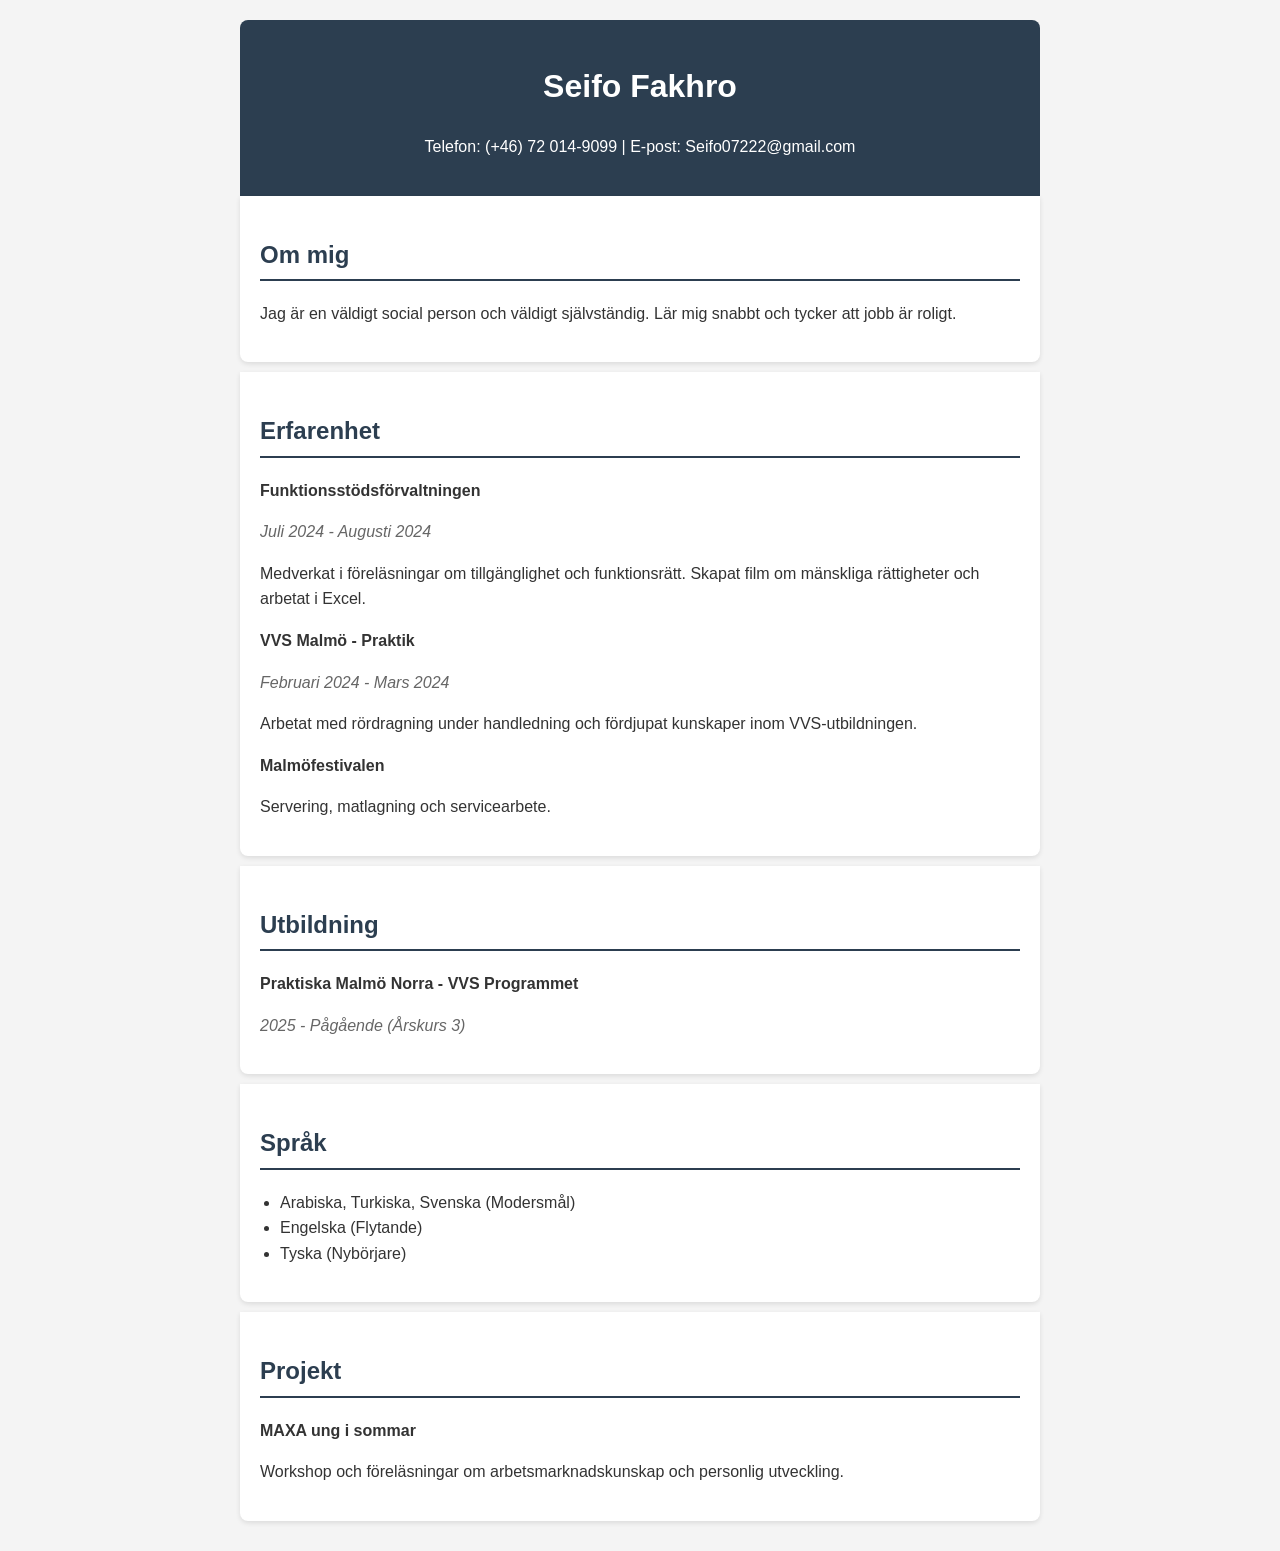
<file: cv.html>
<!DOCTYPE html>
<html lang="sv">
<head>
    <meta charset="UTF-8">
    <meta name="viewport" content="width=device-width, initial-scale=1.0">
    <title>Seifo Fakhro - CV</title>
    <style>
        body {
            font-family: Arial, sans-serif;
            line-height: 1.6;
            color: #333;
            max-width: 800px;
            margin: 0 auto;
            padding: 20px;
            background-color: #f4f4f4;
        }
        header {
            background: #2c3e50;
            color: #fff;
            padding: 20px;
            text-align: center;
            border-radius: 8px 8px 0 0;
        }
        section {
            background: #fff;
            padding: 20px;
            margin-bottom: 10px;
            border-radius: 0 0 8px 8px;
            box-shadow: 0 2px 5px rgba(0,0,0,0.1);
        }
        h2 {
            border-bottom: 2px solid #2c3e50;
            padding-bottom: 5px;
            color: #2c3e50;
        }
        .job-title { font-weight: bold; }
        .date { font-style: italic; color: #666; }
        ul { padding-left: 20px; }
    </style>
</head>
<body>

<header>
    <h1>Seifo Fakhro</h1> <p>Telefon: (+46) 72 014-9099 | E-post: Seifo07222@gmail.com</p> </header>

<section>
    <h2>Om mig</h2> <p>Jag är en väldigt social person och väldigt självständig. Lär mig snabbt och tycker att jobb är roligt.</p> </section>

<section>
    <h2>Erfarenhet</h2> <div>
        <p class="job-title">Funktionsstödsförvaltningen</p> <p class="date">Juli 2024 - Augusti 2024</p> <p>Medverkat i föreläsningar om tillgänglighet och funktionsrätt. Skapat film om mänskliga rättigheter och arbetat i Excel.</p> </div>

    <div>
        <p class="job-title">VVS Malmö - Praktik</p> <p class="date">Februari 2024 - Mars 2024</p> <p>Arbetat med rördragning under handledning och fördjupat kunskaper inom VVS-utbildningen.</p> </div>

    <div>
        <p class="job-title">Malmöfestivalen</p>
        <p>Servering, matlagning och servicearbete.</p> </div>
</section>

<section>
    <h2>Utbildning</h2> <p class="job-title">Praktiska Malmö Norra - VVS Programmet</p> <p class="date">2025 - Pågående (Årskurs 3)</p> </section>

<section>
    <h2>Språk</h2> <ul>
        <li>Arabiska, Turkiska, Svenska (Modersmål)</li> <li>Engelska (Flytande)</li> <li>Tyska (Nybörjare)</li> </ul>
</section>

<section>
    <h2>Projekt</h2> <p class="job-title">MAXA ung i sommar</p> <p>Workshop och föreläsningar om arbetsmarknadskunskap och personlig utveckling.</p> </section>

</body>
</html>
</file>
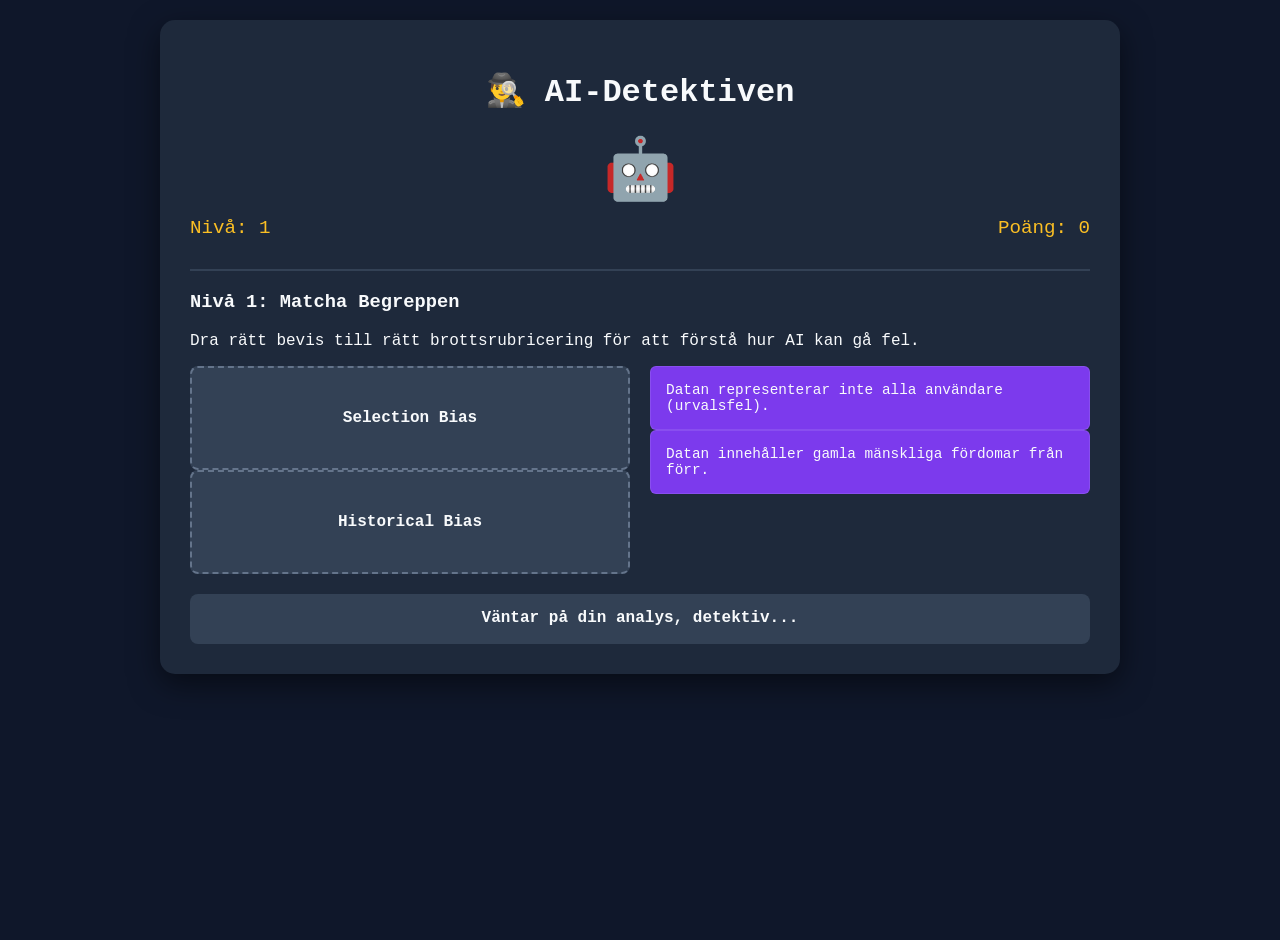
<file: games.html>
<!DOCTYPE html>
<html lang="sv">
<head>
    <meta charset="UTF-8">
    <meta name="viewport" content="width=device-width, initial-scale=1.0">
    <title>AI-Detektivkontoret</title>
    <style>
        :root {
            --bg: #0f172a;
            --card: #1e293b;
            --accent: #7c3aed;
            --success: #10b981;
            --error: #ef4444;
            --text: #f8fafc;
        }

        body {
            font-family: 'Courier New', Courier, monospace;
            background-color: var(--bg);
            color: var(--text);
            margin: 0;
            display: flex;
            flex-direction: column;
            align-items: center;
            min-height: 100vh;
            padding: 20px;
        }

        .game-container {
            max-width: 900px;
            width: 100%;
            background: var(--card);
            padding: 30px;
            border-radius: 15px;
            box-shadow: 0 10px 30px rgba(0,0,0,0.5);
        }

        .header {
            text-align: center;
            border-bottom: 2px solid #334155;
            margin-bottom: 20px;
            padding-bottom: 10px;
        }

        .robot-status {
            font-size: 60px;
            margin: 10px;
            transition: all 0.3s ease;
        }

        .stats {
            display: flex;
            justify-content: space-between;
            font-size: 1.2rem;
            color: #fbbf24;
            margin-bottom: 20px;
        }

        /* Nivå-hantering */
        .level { display: none; }
        .level.active { display: block; }

        /* Nivå 1: Drag and Drop */
        .match-grid {
            display: grid;
            grid-template-columns: 1fr 1fr;
            gap: 20px;
        }

        .drop-target {
            background: #334155;
            padding: 20px;
            border: 2px dashed #64748b;
            border-radius: 8px;
            min-height: 60px;
            display: flex;
            align-items: center;
            justify-content: center;
            font-weight: bold;
        }

        .drag-item {
            background: var(--accent);
            padding: 15px;
            border-radius: 6px;
            cursor: grab;
            font-size: 0.9rem;
            border: 1px solid rgba(255,255,255,0.1);
        }

        /* Nivå 2: Tabell */
        .data-table {
            width: 100%;
            border-collapse: collapse;
            margin-top: 20px;
            background: #0f172a;
        }

        .data-table th, .data-table td {
            padding: 12px;
            border: 1px solid #334155;
            text-align: left;
        }

        .data-table tr:hover {
            background: #1e293b;
            cursor: pointer;
        }

        .bias-row { background: rgba(239, 68, 68, 0.1); }
        .correct-row { background: rgba(16, 185, 129, 0.2) !important; }
        .wrong-click { background: rgba(239, 68, 68, 0.4) !important; }

        #feedback-box {
            margin-top: 20px;
            padding: 15px;
            border-radius: 8px;
            text-align: center;
            font-weight: bold;
            min-height: 20px;
            background: #334155;
        }

        .btn {
            background: var(--accent);
            color: white;
            border: none;
            padding: 10px 20px;
            border-radius: 5px;
            cursor: pointer;
            font-weight: bold;
            margin-top: 15px;
        }

        .btn:hover { opacity: 0.9; }
    </style>
</head>
<body>

    <div class="game-container">
        <div class="header">
            <h1>🕵️‍♂️ AI-Detektiven</h1>
            <div id="robot" class="robot-status">🤖</div>
            <div class="stats">
                <span>Nivå: <span id="current-level-text">1</span></span>
                <span>Poäng: <span id="score">0</span></span>
            </div>
        </div>

        <!-- NIVÅ 1 -->
        <div id="level-1" class="level active">
            <h3>Nivå 1: Matcha Begreppen</h3>
            <p>Dra rätt bevis till rätt brottsrubricering för att förstå hur AI kan gå fel.</p>
            <div class="match-grid">
                <div class="column">
                    <div class="drop-target" data-match="selection">Selection Bias</div>
                    <div class="drop-target" data-match="history">Historical Bias</div>
                </div>
                <div class="column">
                    <div class="drag-item" draggable="true" id="item-1" data-id="selection">Datan representerar inte alla användare (urvalsfel).</div>
                    <div class="drag-item" draggable="true" id="item-2" data-id="history">Datan innehåller gamla mänskliga fördomar från förr.</div>
                </div>
            </div>
        </div>

        <!-- NIVÅ 2 -->
        <div id="level-2" class="level">
            <h3>Nivå 2: Hitta Bias i Datasetet</h3>
            <p>Här är ansökningar till ett programmeringsjobb. Markera de rader där AI:n verkar ha gett avslag (❌) på ett orättvist sätt trots hög erfarenhet.</p>
            <table class="data-table">
                <thead>
                    <tr>
                        <th>Namn</th>
                        <th>Erfarenhet (År)</th>
                        <th>Kön</th>
                        <th>AI Beslut</th>
                    </tr>
                </thead>
                <tbody id="table-body">
                    <tr onclick="checkRow(this, true, 'Bias! Trots 10 års erfarenhet fick hon avslag. Algoritmen verkar missgynna kvinnor.')">
                        <td>Anna</td>
                        <td>10</td>
                        <td>Kvinna</td>
                        <td>❌ Avslag</td>
                    </tr>
                    <tr onclick="checkRow(this, false, 'Korrekt beslut. 1 års erfarenhet är ofta för lite för denna tjänst.')">
                        <td>Erik</td>
                        <td>1</td>
                        <td>Man</td>
                        <td>❌ Avslag</td>
                    </tr>
                    <tr onclick="checkRow(this, true, 'Bias! 8 års erfarenhet men avslag pga historisk data som favoriserar män.')">
                        <td>Maria</td>
                        <td>8</td>
                        <td>Kvinna</td>
                        <td>❌ Avslag</td>
                    </tr>
                    <tr onclick="checkRow(this, false, 'Rimligt. 12 års erfarenhet gav godkänt.')">
                        <td>Karl</td>
                        <td>12</td>
                        <td>Man</td>
                        <td>✅ Godkänd</td>
                    </tr>
                </tbody>
            </table>
        </div>

        <div id="feedback-box">Väntar på din analys, detektiv...</div>
        <button id="next-btn" class="btn" style="display: none;" onclick="goToLevel2()">Gå till Nivå 2</button>
    </div>

    <script>
        let score = 0;
        let foundBias = 0;
        const robot = document.getElementById('robot');
        const feedback = document.getElementById('feedback-box');
        const scoreEl = document.getElementById('score');

        // NIVÅ 1 LOGIK
        document.querySelectorAll('.drag-item').forEach(item => {
            item.addEventListener('dragstart', (e) => {
                e.dataTransfer.setData('text', e.target.id);
            });
        });

        document.querySelectorAll('.drop-target').forEach(target => {
            target.addEventListener('dragover', (e) => e.preventDefault());
            target.addEventListener('drop', (e) => {
                e.preventDefault();
                const id = e.dataTransfer.getData('text');
                const el = document.getElementById(id);
                if (target.getAttribute('data-match') === el.getAttribute('data-id')) {
                    updateScore(10, "Rätt! Bra jobbat.");
                    target.innerHTML = "✅ " + el.innerText;
                    target.style.borderColor = "var(--success)";
                    el.style.display = "none";
                    checkLevel1Win();
                } else {
                    updateStatus("wrong", "Nej! Selection Bias handlar om urval, inte etiketter.");
                }
            });
        });

        function checkLevel1Win() {
            const remaining = document.querySelectorAll('.drag-item[style*="display: none"]').length;
            if (remaining === 2) {
                document.getElementById('next-btn').style.display = "block";
                updateStatus("happy", "Nivå 1 avklarad! Redo för fältarbete?");
            }
        }

        // NIVÅ 2 LOGIK
        function checkRow(row, isBias, msg) {
            if (row.classList.contains('correct-row')) return;

            if (isBias) {
                row.classList.add('correct-row');
                updateScore(10, msg);
                foundBias++;
                updateStatus("happy", "Snyggt! Du hittade bias.");
                if (foundBias === 2) {
                    updateStatus("happy", "Alla dolda fel hittade! Du är en sann AI-detektiv.");
                }
            } else {
                row.classList.add('wrong-click');
                updateStatus("wrong", msg);
            }
        }

        // HJÄLPFUNKTIONER
        function updateScore(pts, msg) {
            score += pts;
            scoreEl.innerText = score;
            feedback.innerText = msg;
            feedback.style.background = "rgba(16, 185, 129, 0.2)";
        }

        function updateStatus(type, msg) {
            feedback.innerText = msg;
            if (type === "happy") {
                robot.innerText = "😊";
                feedback.style.background = "rgba(16, 185, 129, 0.2)";
            } else {
                robot.innerText = "😡";
                feedback.style.background = "rgba(239, 68, 68, 0.2)";
            }
        }

        function goToLevel2() {
            document.getElementById('level-1').classList.remove('active');
            document.getElementById('level-2').classList.add('active');
            document.getElementById('next-btn').style.display = "none";
            document.getElementById('current-level-text').innerText = "2";
            robot.innerText = "🕵️‍♂️";
            feedback.innerText = "Inspektera tabellen ovan...";
        }
    </script>
</body>
</html>
</file>
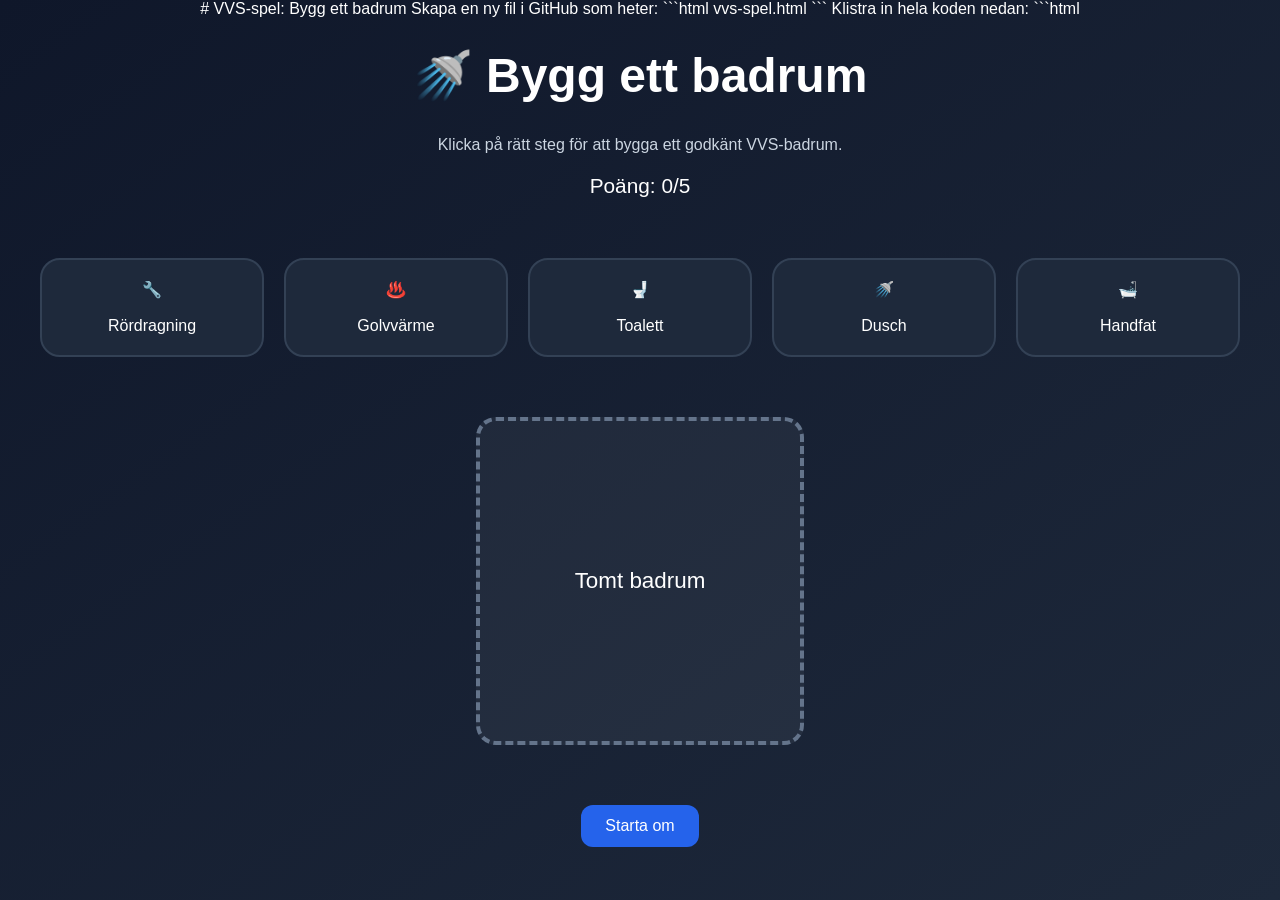
<file: gymnasiearbete.html>
# VVS-spel: Bygg ett badrum

Skapa en ny fil i GitHub som heter:

```html
vvs-spel.html
```

Klistra in hela koden nedan:

```html
<!DOCTYPE html>
<html lang="sv">
<head>
    <meta charset="UTF-8">
    <meta name="viewport" content="width=device-width, initial-scale=1.0">
    <title>Bygg ett badrum - VVS Spel</title>

    <style>
        body {
            margin: 0;
            font-family: Arial, sans-serif;
            background: linear-gradient(to bottom right, #0f172a, #1e293b);
            color: white;
            text-align: center;
        }

        h1 {
            margin-top: 30px;
            font-size: 3rem;
        }

        p {
            color: #cbd5e1;
        }

        .game-container {
            display: flex;
            justify-content: center;
            flex-wrap: wrap;
            gap: 20px;
            margin-top: 40px;
            padding: 20px;
        }

        .tool {
            background: #1e293b;
            border: 2px solid #334155;
            padding: 20px;
            width: 180px;
            border-radius: 20px;
            cursor: pointer;
            transition: 0.3s;
        }

        .tool:hover {
            transform: scale(1.05);
            border-color: #3b82f6;
        }

        .bathroom {
            margin: 40px auto;
            width: 320px;
            height: 320px;
            border: 4px dashed #64748b;
            border-radius: 20px;
            display: flex;
            align-items: center;
            justify-content: center;
            font-size: 1.4rem;
            background: rgba(255,255,255,0.05);
        }

        .progress {
            margin-top: 20px;
            font-size: 1.3rem;
        }

        .complete {
            color: #4ade80;
            font-size: 2rem;
            margin-top: 20px;
        }

        button {
            margin-top: 20px;
            padding: 12px 24px;
            border: none;
            border-radius: 12px;
            background: #2563eb;
            color: white;
            font-size: 1rem;
            cursor: pointer;
        }

        button:hover {
            background: #1d4ed8;
        }
    </style>
</head>
<body>

    <h1>🚿 Bygg ett badrum</h1>
    <p>Klicka på rätt steg för att bygga ett godkänt VVS-badrum.</p>

    <div class="progress">
        Poäng: <span id="score">0</span>/5
    </div>

    <div class="game-container">

        <div class="tool" onclick="build('Rördragning')">
            🔧<br><br>
            Rördragning
        </div>

        <div class="tool" onclick="build('Golvvärme')">
            ♨️<br><br>
            Golvvärme
        </div>

        <div class="tool" onclick="build('Toalett')">
            🚽<br><br>
            Toalett
        </div>

        <div class="tool" onclick="build('Dusch')">
            🚿<br><br>
            Dusch
        </div>

        <div class="tool" onclick="build('Handfat')">
            🛁<br><br>
            Handfat
        </div>

    </div>

    <div class="bathroom" id="bathroom">
        Tomt badrum
    </div>

    <div id="done"></div>

    <button onclick="resetGame()">Starta om</button>

    <script>
        let score = 0;
        let built = [];

        function build(item) {

            if (!built.includes(item)) {
                built.push(item);
                score++;

                document.getElementById('score').innerText = score;

                document.getElementById('bathroom').innerHTML += '<br>' + item;

                if (score === 5) {
                    document.getElementById('done').innerHTML =
                    '<div class="complete">✅ Badrummet är klart!</div>';
                }
            }
        }

        function resetGame() {
            score = 0;
            built = [];

            document.getElementById('score').innerText = score;
            document.getElementById('bathroom').innerHTML = 'Tomt
```
</file>
